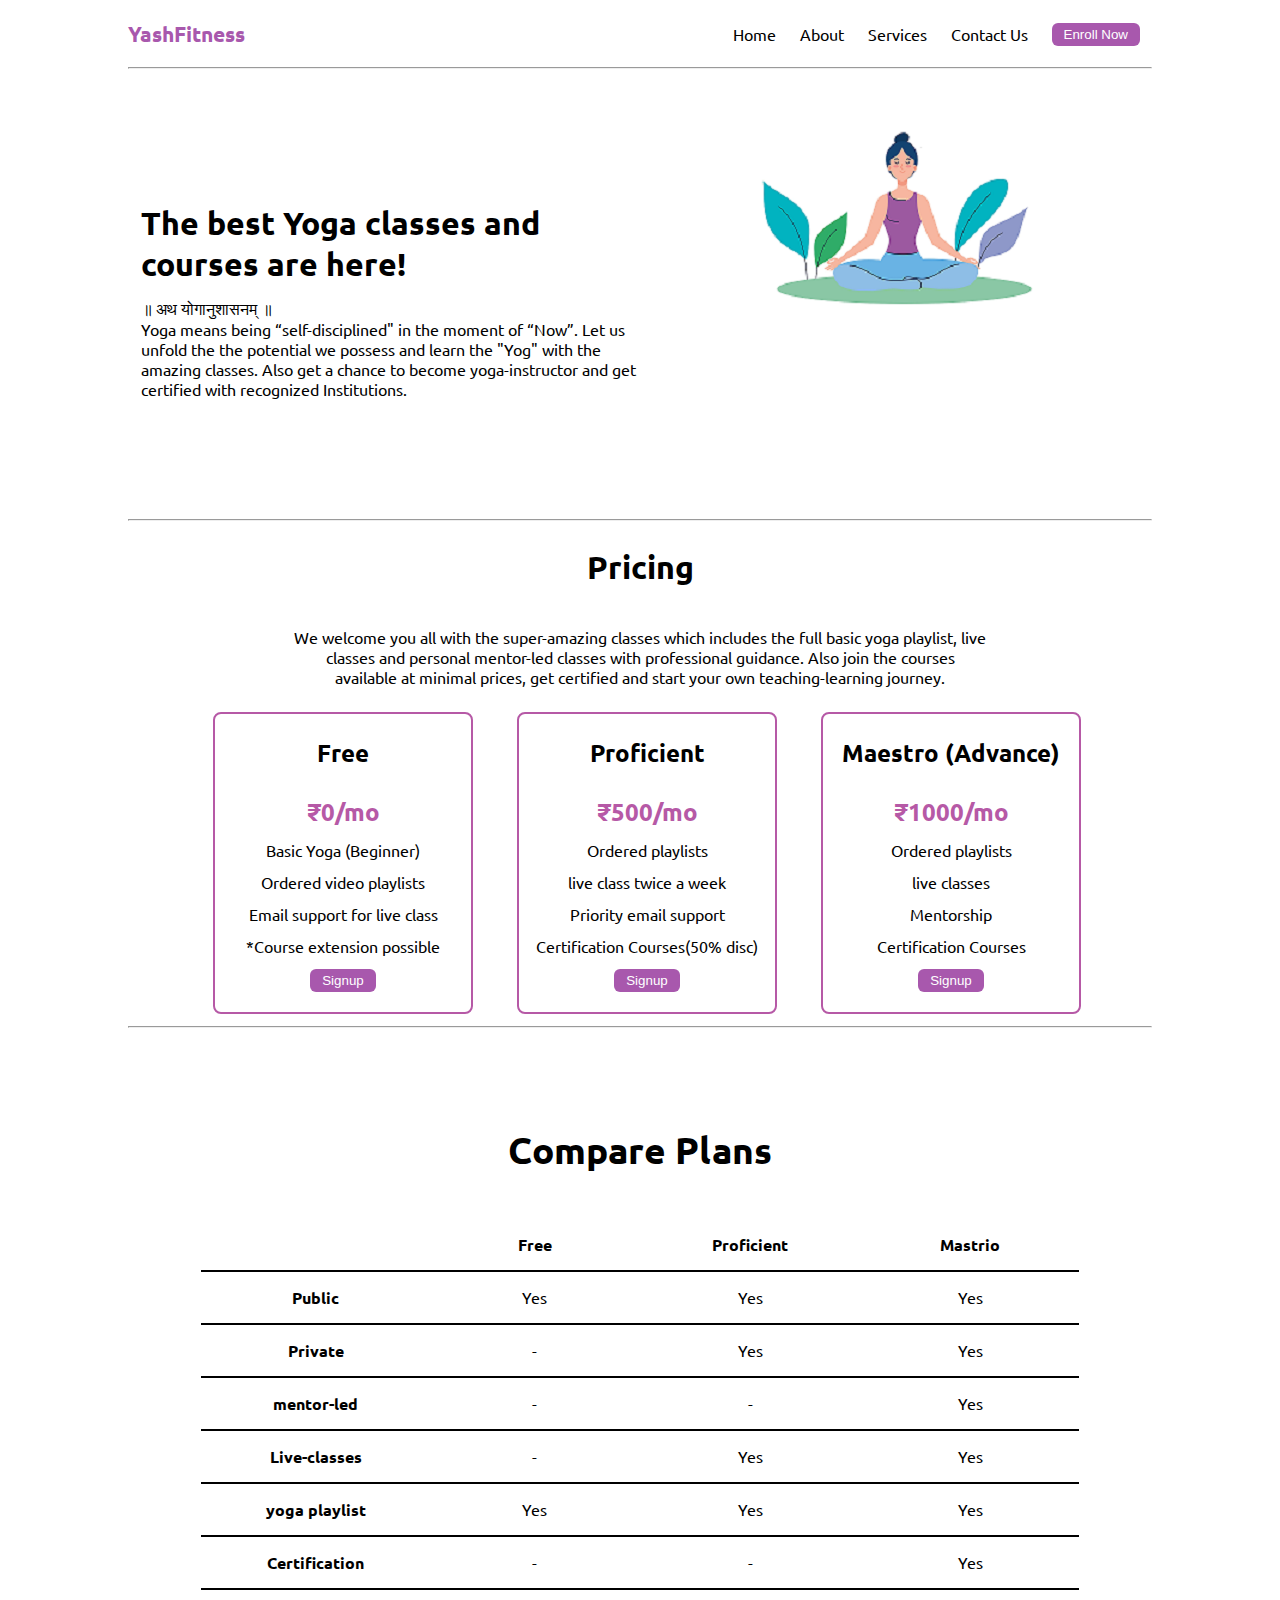
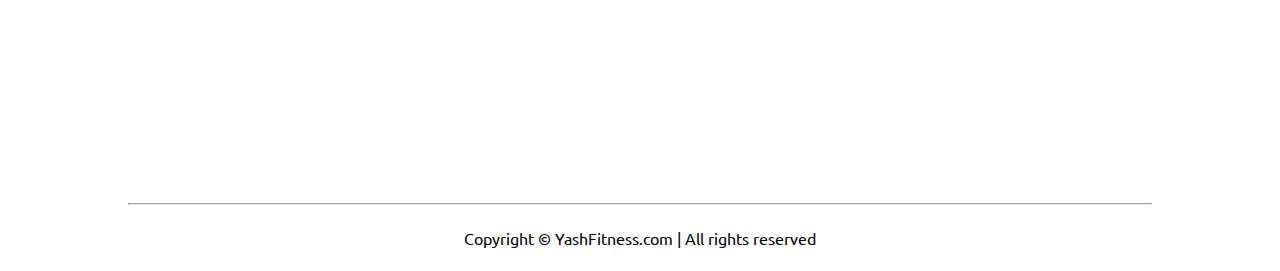
<file: Task-1/index.html>
<!DOCTYPE html>
<html Lang="en">
<head>
    <meta charset="UTF-8">
    <meta http-equiv="X-UA-Compatible" content="IE=edge">
    <meta name="viewport" content="width=device-width, intial-scale=1.0">
    <title>Yash Fitness: Unfolds the true-YOU</title>
    <link rel="stylesheet" href="style.css">
    <link rel="stylesheet" href="utils.css">
</head>
<body>
    <div class=" container mx-auto">
        <header>
            <nav class="flex justify-between">
                <div class="logo font-bold font-blue flex items-center">YashFitness</div>
                <ul class="navbar flex items-center">
                    <li>Home</li>
                    <li>About</li>
                    <li>Services</li>
                    <li>Contact Us</li>
                    <li><button class="btn">Enroll Now</button></li>
                </ul>
            </nav>
            <hr>
        </header>
        <main class="min-h-screen">
            <section>
                <div class="flex section1">
                    <div class="topleft flex justify-center flex-col px-2">
                        <h1 class="my-1">The best Yoga classes and courses are here! </h1>
                        <p>॥ अथ योगानुशासनम् ॥</p>
                        <p>Yoga means being “self-disciplined" in the moment of “Now”. Let us unfold the the potential we possess and learn the "Yog" with the amazing classes. Also get a chance to become yoga-instructor and get certified with recognized Institutions.</p>
                    </div>
                    <div class="topright p2img">
                        <img src="p2.png" alt="">
                    </div>
                </div>
            </section>
            <hr>
            <section class="section2">
                <h1 class="text-center my-2">Pricing</h1>
                <p class="section2">We welcome you all with the super-amazing classes which includes the full basic yoga playlist, live classes and personal mentor-led classes with professional guidance. Also join the courses available at minimal prices, get certified and start your own teaching-learning journey.  </p>
                <div class="boxes flex">
                    <div class="box">
                        <h2>Free</h2>
                        <ul>
                            <li style="color: rgb(182, 89, 166); font-weight: bold; font-size: 1.5rem;">₹0/mo</li>
                            <li>Basic Yoga (Beginner)</li>
                            <li>Ordered video playlists</li>
                            <li>Email support for live class</li>
                            <li>*Course extension possible</li>
                            <li><button class="btn">Signup</button></li>
                        </ul>
                    </div>
                    <div class="box">
                        <h2>Proficient</h2>
                        <ul>
                            <li style="color: rgb(182, 89, 166); font-weight: bold; font-size: 1.5rem;">₹500/mo</li>
                            <li>Ordered playlists</li>
                            <li>live class twice a week</li>
                            <li>Priority email support</li>
                            <li>Certification Courses(50% disc)</li>

                            <li><button class="btn">Signup</button></li>
                        </ul>
                    </div>
                    <div class="box">
                        <h2>Maestro (Advance)</h2>
                        <ul>
                            <li style="color: rgb(182, 89, 166); font-weight: bold; font-size: 1.5rem;">₹1000/mo</li>
                            <li>Ordered playlists </li>
                            <li>live classes</li>
                            <li>Mentorship</li>
                            <li>Certification Courses</li>
                            <li><button class="btn">Signup</button></li>
                        </ul>
                    </div>
                </div>
            </section>
            <hr>
            <section class="section3">
                <h1 class="text-center my-2">Compare Plans</h1>
                <div class="container plantable">
                    <table class="table text-center">
                      <thead>
                        <tr>
                          <th></th><th>Free</th>
                          <th>Proficient</th>
                          <th>Mastrio</th>
                        </tr>
                      </thead>
                      <tbody>
                        <tr>
                          <th scope="row" class="text-start">Public</th>
                          <td>Yes</svg></td>
                          <td>Yes</svg></td>
                          <td>Yes</svg></td>
                        </tr>
                        <tr>
                          <th scope="row" class="text-start">Private</th>
                          <td>-</td>
                          <td>Yes</svg></td>
                          <td>Yes</svg></td>
                        </tr>
                      </tbody>
              
                      <tbody>
                        <tr>
                          <th scope="row" class="text-start">mentor-led</th>
                          <td>-</svg></td>
                          <td>-</svg></td>
                          <td>Yes</svg></td>
                        </tr>
                        <tr>
                          <th scope="row" class="text-start">Live-classes</th>
                          <td>-</td>
                          <td>Yes</svg></td>
                          <td>Yes</svg></td>
                        </tr>
                        <tr>
                          <th scope="row" class="text-start">yoga playlist</th>
                          <td>Yes</td>
                          <td>Yes</svg></td>
                          <td>Yes</svg></td>
                        </tr>
                        <tr>
                          <th scope="row" class="text-start">Certification</th>
                          <td>-</td>
                          <td>-</td>
                          <td>Yes</svg></td>
                        </tr>
                      </tbody>
                    </table>
            </section>
            <hr>
        </main>
        <footer>Copyright &copy; YashFitness.com | All rights reserved</footer>
    </div>
</body>
</html>
</file>
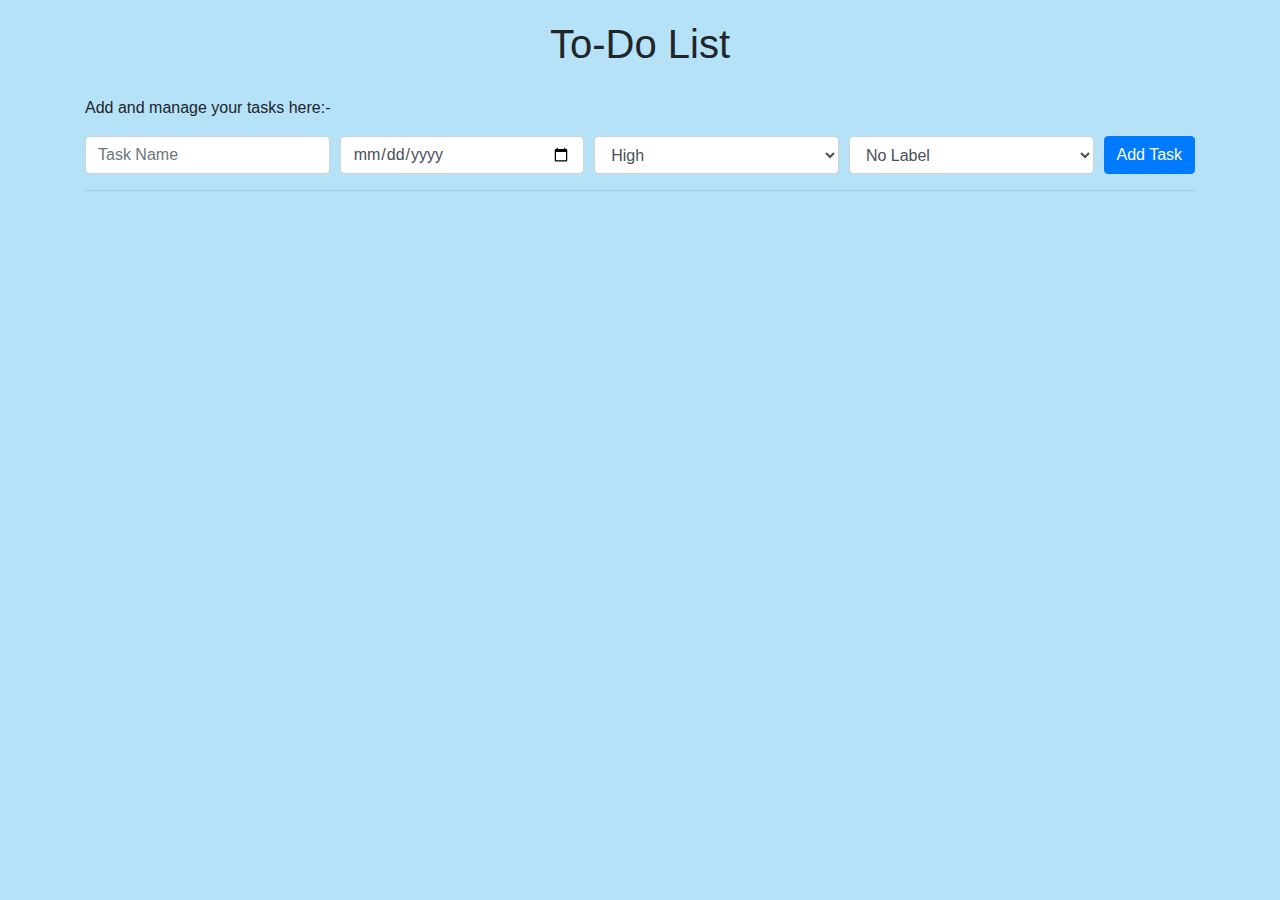
<file: Task-2/index2.html>
<!DOCTYPE html>
<html lang="en">
<head>
  <meta charset="UTF-8">
  <meta name="viewport" content="width=device-width, initial-scale=1.0">
  <title>To-Do List</title>
  <link rel="stylesheet" href="https://stackpath.bootstrapcdn.com/bootstrap/4.5.2/css/bootstrap.min.css">
  <link rel="stylesheet" href="styles.css">
</head>
<body class="bodyclr">
  <div class="container ">
    <h1 class="text-center text-padding">To-Do List</h1>
    <p>Add and manage your tasks here:-</p>
    <form id="task-form" class="mb-3">
      <div class="form-row">
        <div class="col">
          <input type="text" id="task-name" class="form-control" placeholder="Task Name" required>
        </div>
        <div class="col">
          <input type="date" id="task-deadline" class="form-control" required>
        </div>
        <div class="col">
          <select id="task-priority" class="form-control" required>
            <option value="High">High</option>
            <option value="Medium">Medium</option>
            <option value="Low">Low</option>
          </select>
        </div>
        <div class="col">
          <select id="task-label" class="form-control">
            <option value="">No Label</option>
            <option value="Home">Home</option>
            <option value="Work">Work</option>
            <option value="Social">Social</option>
          </select>
        </div>
        <div class="col-auto">
          <button type="submit" class="btn btn-primary">Add Task</button>
        </div>
      </div>
      <hr>
    </form>
    <div id="task-list" class="task-list-clr"></div>
  </div>

  <script src="script2.js"></script>
</body>
</html>
</file>
<file: Task-1/style.css>
@import url('https://fonts.googleapis.com/css2?family=Ubuntu:wght@300&display=swap');

*{
    margin: 0;
    padding:0 ;
}

.container{
    max-width: 80vw;
    font-family: 'Ubuntu', sans-serif;
}
.navbar{
    display: flex;
    height: 67px;
    
}
.navbar li{
    list-style: none;
    margin: 0 12px;
}

.topleft{
    width: 50%;
    height: 50vh;
}

.topright{
    width: 50%;
    height: 50vh;
}

.section1{
    height: 50vh;
}

.flex-col{
    flex-direction: column;
}

.my-1{
    margin-top: 13px;
    margin-bottom: 13px;
}

.px-2{
    padding-left: 13px;
    padding-right: 13px;
}

.logo{
    font-size: 1.3rem;
}

.p2img{
    text-align: -webkit-center;
}
.section2{
    padding-left: 63px;
    padding-right: 63px;
}

.section2 h1{
    font-size: 2rem;
}

.section2 p{
    padding: 1vw 8vw;
    text-align: center;
}

.box{
    padding: 8px 0;
    margin: 12px 22px;
    min-width: 20vw;
    border: 2px solid rgb(182, 89, 166);
    border-radius: 8px;
    text-align: center;
}

.box ul{
    list-style-type: none;
}

.box ul li{
    margin: 12px 2px;
}

.box h2{
    padding: 15px 0;
}

.plantable{
    display: flex;
    justify-content: center;
    align-items: center;
}

.section3 table{
    width: 100%;
    margin-bottom: 140px;
    margin-top: 20px;
    border-collapse: collapse;
}

.section3 table th{ 
    width: 23vw; 
    border-bottom: 2px solid black;
    padding: 15px 0;
} 

.section3 table td{   
    border-bottom: 2px solid black; 
} 
 

.section3 h1{
    font-size: 2.3rem;
}

.section3{
    padding: 73px;
}

footer{
    padding: 23px;
    text-align: center;
}
.buttons{
    display: flex;
    justify-content: center;
    align-items: center;
    margin: 12px;
}

.deal{
    font-size: 1.2rem;
    font-weight: bolder;
    margin: 12px 0;
}
</file>
<file: Task-1/utils.css>
.min-h-screen{
    min-height:100vh;
}

.bg-red{
    background-color:red;
}

.mx-auto{
    margin-left: auto;
    margin-right: auto;
}

.my-2{
    margin-top: 26px;
    margin-bottom: 26px;
}
.flex{
    display: flex;
}

.items-center{
    align-items: center;
}

.justify-center{
    justify-content: center;
}

.justify-between{
    justify-content: space-between;
}

.font-bold{
    font-weight: bold;
}

.font-blue{
    color: rgb(168 88 173);
}

.btn{
    padding: 4px 12px;
    border: 2px;
    border-radius: 6px;
    cursor: pointer;
    color: white;
    background-color: rgb(168 88 173);
}

.text-center{
    text-align: center;
}
</file>
<file: Task-2/styles.css>
.container {
  max-width:auto;
  margin: 0 auto;
}

.task {
  display: flex;
  align-items: center;
  justify-content: space-between;
  margin-bottom: 10px;
  padding: 10px;
  border: 1px solid #ddd;
  border-radius: 5px;
  max-width: 50vw;
  background-color: rgb(113, 183, 248);
}

.task .task-info {
  flex-grow: 1;
  margin-right: 10px;
}

.task .delete-button {
  color: red;
  cursor: pointer;
}

.bodyclr{
  background-color:rgb(182, 226, 248);

}

.task-list-clr{
  border-radius: 1rem;
}

.task-colr{
  background-color: rgb(47, 141, 228);
}

.task-list{
  max-width: 50vw;
  text-align: center;
}

.text-padding{
  padding: 20px;
}
</file>
